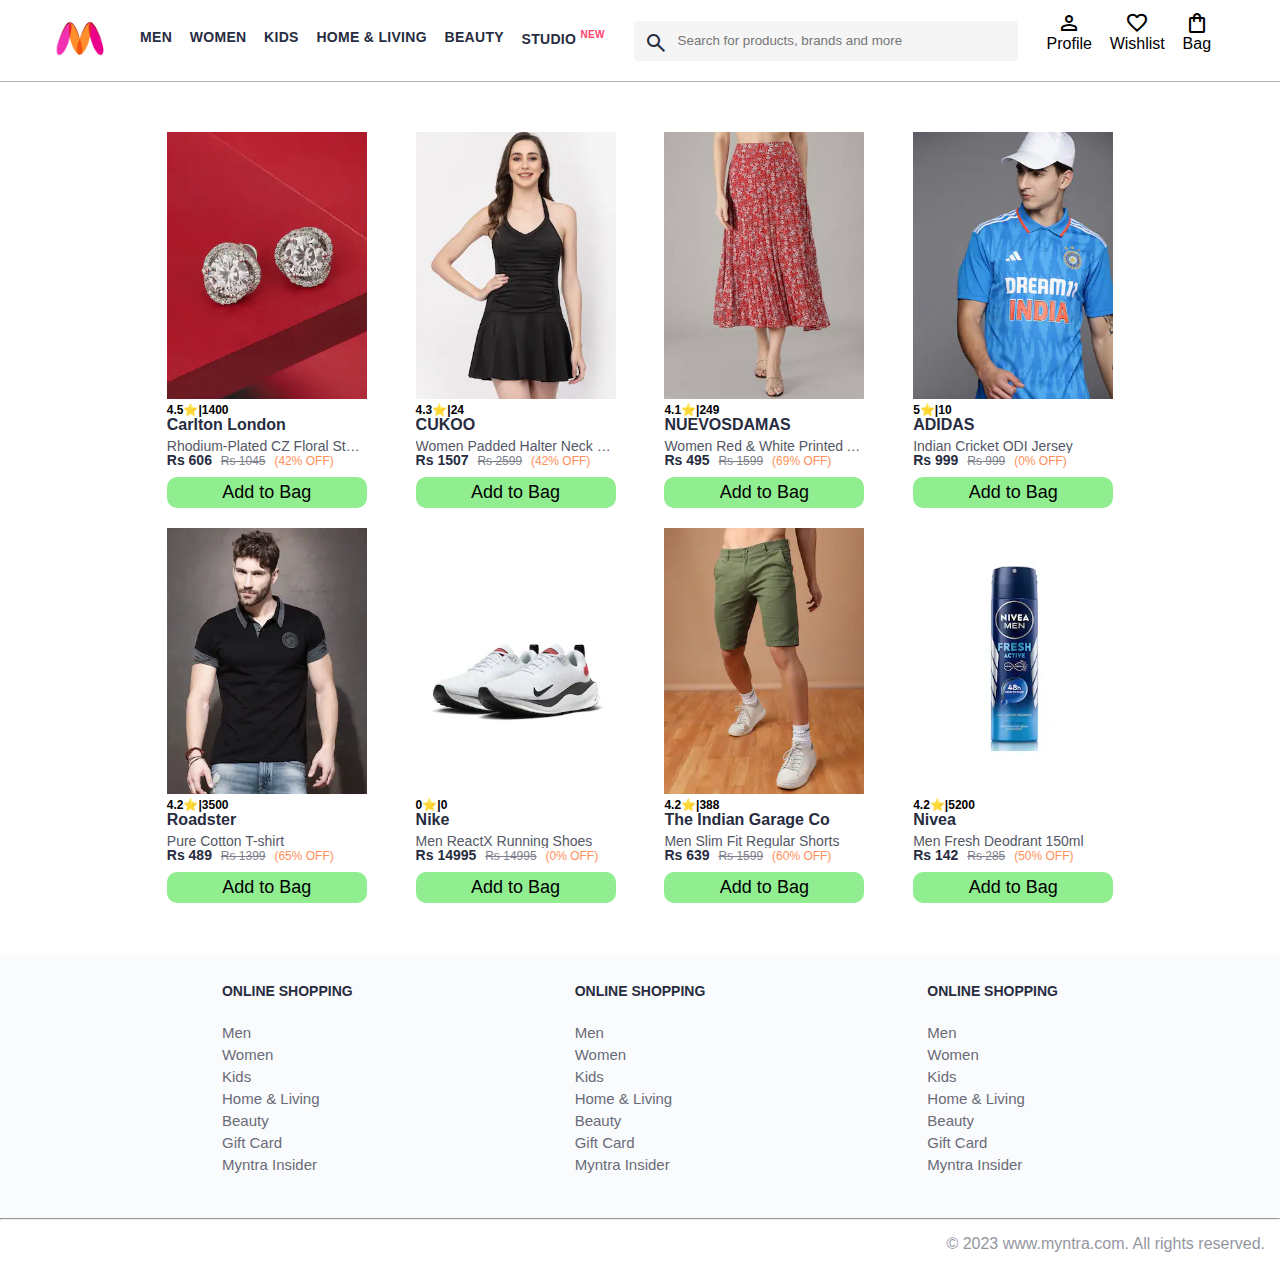
<file: index.html>
<!DOCTYPE html>
<html lang="en">

<head>
    <title>Myntra Functional Clone</title>
    <link rel="stylesheet" href="css/index.css">
    <link rel="stylesheet"
        href="https://fonts.googleapis.com/css2?family=Material+Symbols+Outlined:opsz,wght,FILL,GRAD@20..48,100..700,0..1,-50..200" />
</head>

<body>
    <header>
        <div class="logo_container">
            <a href="#"><img class="myntra_home" src="images/myntra_logo.webp" alt="Myntra Home"></a>
        </div>
        <nav class="nav_bar">
            <a href="#">Men</a>
            <a href="#">Women</a>
            <a href="#">Kids</a>
            <a href="#">Home & Living</a>
            <a href="#">Beauty</a>
            <a href="#">Studio <sup>New</sup></a>
        </nav>
        <div class="search_bar">
            <span class="material-symbols-outlined search_icon">search</span>
            <input class="search_input" placeholder="Search for products, brands and more">
        </div>
        <div class="action_bar">
            <div class="action_container">
                <span class="material-symbols-outlined action_icon">person</span>
                <span class="action_name">Profile</span>
            </div>

            <div class="action_container">
                <span class="material-symbols-outlined action_icon">favorite</span>
                <span class="action_name">Wishlist</span>
            </div>

            <a class="action_container" href="pages/bag.html">
                <span class="material-symbols-outlined action_icon">shopping_bag</span>
                <span class="action_name">Bag</span>
                <span class="bag-item-count">0</span>
            </a>
        </div>
    </header>
    <main>
        <div class="items-container">

        </div>

    </main>
    <footer>
        <div class="footer_container">
            <div class="footer_column">
                <h3>ONLINE SHOPPING</h3>

                <a href="#">Men</a>
                <a href="#">Women</a>
                <a href="#">Kids</a>
                <a href="#">Home & Living</a>
                <a href="#">Beauty</a>
                <a href="#">Gift Card</a>
                <a href="#">Myntra Insider</a>
            </div>

            <div class="footer_column">
                <h3>ONLINE SHOPPING</h3>

                <a href="#">Men</a>
                <a href="#">Women</a>
                <a href="#">Kids</a>
                <a href="#">Home & Living</a>
                <a href="#">Beauty</a>
                <a href="#">Gift Card</a>
                <a href="#">Myntra Insider</a>
            </div>

            <div class="footer_column">
                <h3>ONLINE SHOPPING</h3>

                <a href="#">Men</a>
                <a href="#">Women</a>
                <a href="#">Kids</a>
                <a href="#">Home & Living</a>
                <a href="#">Beauty</a>
                <a href="#">Gift Card</a>
                <a href="#">Myntra Insider</a>
            </div>
        </div>
        <hr>

        <div class="copyright">
            © 2023 www.myntra.com. All rights reserved.
        </div>
    </footer>
    <script src="data/items.js"></script>
    <script src="./index.js"></script>
</body>

</html>
</file>
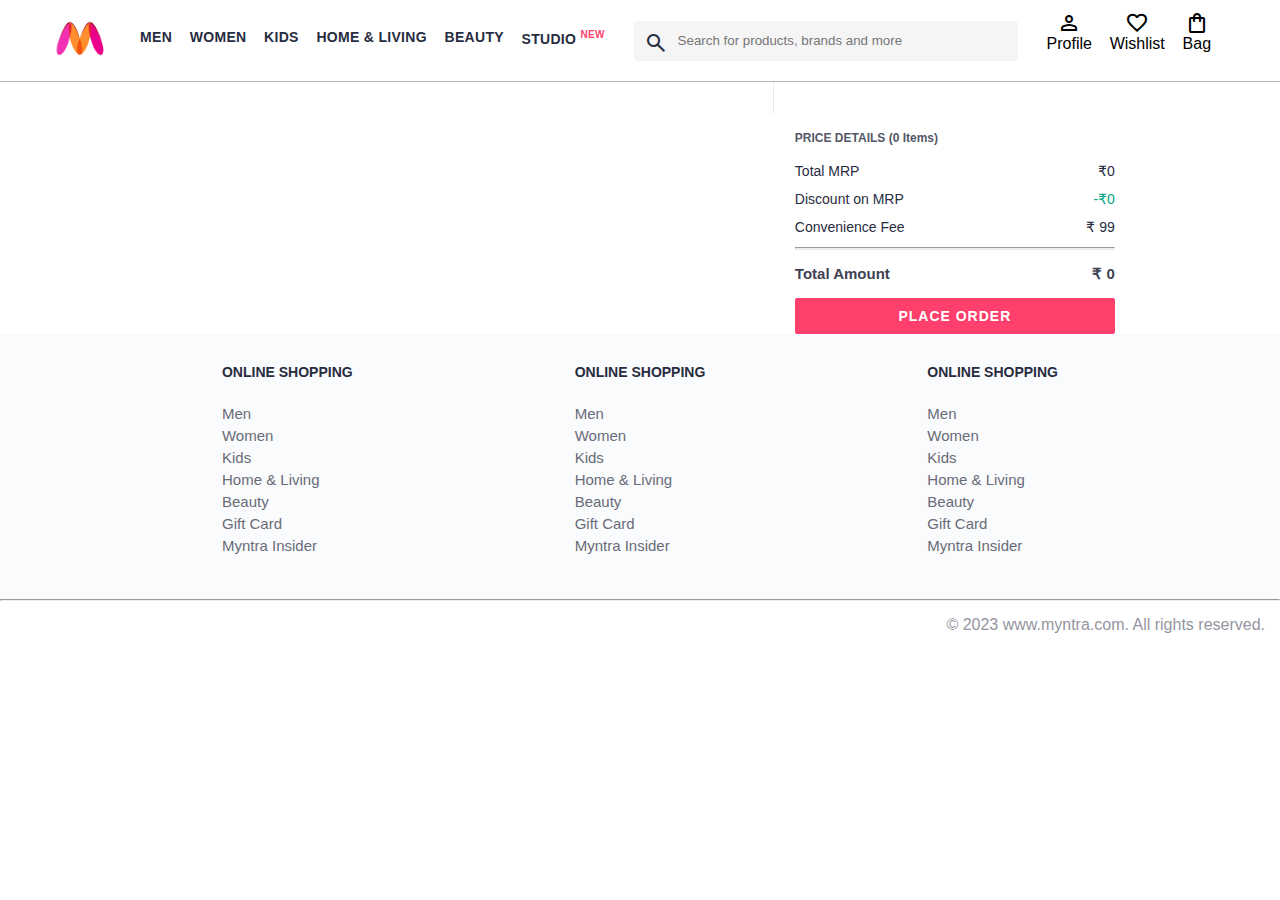
<file: pages/bag.html>
<!DOCTYPE html>
<html lang="en">

<head>
  <title>Myntra Clone</title>
  <link rel="stylesheet" href="../css/index.css">
  <link rel="stylesheet" href="../css/bag.css">
  <link rel="stylesheet"
    href="https://fonts.googleapis.com/css2?family=Material+Symbols+Outlined:opsz,wght,FILL,GRAD@20..48,100..700,0..1,-50..200" />
</head>

<body>
  <header>
    <div class="logo_container">
      <a href="#"><img class="myntra_home" src="../images/myntra_logo.webp" alt="Myntra Home"></a>
    </div>
    <nav class="nav_bar">
      <a href="#">Men</a>
      <a href="#">Women</a>
      <a href="#">Kids</a>
      <a href="#">Home & Living</a>
      <a href="#">Beauty</a>
      <a href="#">Studio <sup>New</sup></a>
    </nav>
    <div class="search_bar">
      <span class="material-symbols-outlined search_icon">search</span>
      <input class="search_input" placeholder="Search for products, brands and more">
    </div>
    <div class="action_bar">
      <div class="action_container">
        <span class="material-symbols-outlined action_icon">person</span>
        <span class="action_name">Profile</span>
      </div>

      <div class="action_container">
        <span class="material-symbols-outlined action_icon">favorite</span>
        <span class="action_name">Wishlist</span>
      </div>

      <div class="action_container">
        <span class="material-symbols-outlined action_icon">shopping_bag</span>
        <span class="action_name">Bag</span>
        <span class="bag-item-count">0</span>
      </div>
    </div>
  </header>
  <main>
    <div class="bag-page">
      <div class="bag-items-container">


      </div>
      <div class="bag-summary">

      </div>

    </div>
  </main>
  <footer>
    <div class="footer_container">
      <div class="footer_column">
        <h3>ONLINE SHOPPING</h3>

        <a href="#">Men</a>
        <a href="#">Women</a>
        <a href="#">Kids</a>
        <a href="#">Home & Living</a>
        <a href="#">Beauty</a>
        <a href="#">Gift Card</a>
        <a href="#">Myntra Insider</a>
      </div>

      <div class="footer_column">
        <h3>ONLINE SHOPPING</h3>

        <a href="#">Men</a>
        <a href="#">Women</a>
        <a href="#">Kids</a>
        <a href="#">Home & Living</a>
        <a href="#">Beauty</a>
        <a href="#">Gift Card</a>
        <a href="#">Myntra Insider</a>
      </div>

      <div class="footer_column">
        <h3>ONLINE SHOPPING</h3>

        <a href="#">Men</a>
        <a href="#">Women</a>
        <a href="#">Kids</a>
        <a href="#">Home & Living</a>
        <a href="#">Beauty</a>
        <a href="#">Gift Card</a>
        <a href="#">Myntra Insider</a>
      </div>
    </div>
    <hr>

    <div class="copyright">
      © 2023 www.myntra.com. All rights reserved.
    </div>
  </footer>
  <script src="../data/items.js"></script>
  <script src="../index.js"></script>
  <script src="./scripts/bag.js"></script>
</body>

</html>
</file>
<file: css/index.css>
/***************** Item Page CSS **************************/
/*.action_container {
    text-decoration: none;
}
a.action_container:link {
    color:black;
}
.item-details {
    cursor: pointer;
    width: 250px;
    margin: 10px;
}
.stars {
    font-size: 12px;
    font-weight: 700;
    text-align: left;
}
.company {
    font-size: 18px;
    font-weight: 700;
    line-height: 1;
    color: #282c3f;
    margin-bottom: 6px;
    overflow: hidden;
    text-overflow: ellipsis;
    white-space: nowrap;
    margin-top: 20px;
}
.item-name {
    color: #535766;
    font-size: 16px;
    line-height: 1;
    margin-bottom: 0;
    margin-top: 0;
    overflow: hidden;
    text-overflow: ellipsis;
    white-space: nowrap;
    font-weight: 400;
    display: block;
}
.price-container {
    margin-top: 10px;
}
.current-price {
    font-size: 14px;
    font-weight: 700;
    color: #282c3f;
}
.original-price {
    text-decoration: line-through;
    color: #7e818c;
    font-weight: 400;
    margin-left: 5px;
    font-size: 12px;
}
.discount-percentage {
    color: #ff905a;
    font-weight: 400;
    font-size: 12px;
    margin-left: 5px;
}
.btn-bag {
    background-color: lightgreen;
    border: none;
    padding: 5px 15px;
    border-radius: 10px;
    width: 100%;
    margin-top: 7px;
    font-size: 20px;
    cursor: pointer;
}
.bag-items {
    background-color: #f16565;
    white-space: nowrap;
    text-align: center;
    line-height: 18px;
    padding: 0 6px;
    height: 18px;
    position: relative;
    border-radius: 50%;
    font-size: 12px;
    color: #fff;
    left: 13px;
    top: -44px;
    font-weight: 700;
    cursor: pointer;
}*/

* {
    margin: 0;
    padding: 0;
    font-family: Assistant, -apple-system, BlinkMacSystemFont, Segoe UI, Roboto, Helvetica, Arial, sans-serif;
    box-sizing: border-box;
}

header {
    display: flex;
    background-color: #ffffff;
    height: 82px;
    justify-content: space-between;
    align-items: center;
    border-bottom: 1px solid #b6b1b1;
}

.myntra_home {
    height: 45px;
}

.logo_container {
    margin-left: 4%;
}

.action_bar {
    margin-right: 4%;
}

.nav_bar {
    display: flex;
    min-width: 500px;
    justify-content: space-evenly;
}

.nav_bar a {
    font-size: 14px;
    letter-spacing: .3px;
    color: #282c3f;
    font-weight: 700;
    text-transform: uppercase;
    text-decoration: none;
    padding: 28px 0;
    border-bottom: 5px solid #ffffff;
}

.nav_bar a:hover {
    border-bottom: 4px solid #f54e77;
}

.nav_bar a sup {
    color: #ff3f6c;
    font-size: 10px;
}

.search_bar {
    height: 40px;
    min-width: 200px;
    width: 30%;
    display: flex;
    align-items: center;
}

.search_icon {
    box-sizing: content-box;
    height: 20px;
    padding: 10px;

    background-color: #f5f5f6;
    color: #282c3f;
    font-weight: 300;
    border-radius: 4px 0 0 4px;
}

.search_input {
    color: #696e79;
    background-color: #f5f5f6;
    flex-grow: 1;
    height: 40px;
    border: 0;
    border-radius: 0 4px 4px 0;
}

.action_bar {
    display: flex;
    min-width: 200px;
    justify-content: space-evenly;
}

.action_container {
    display: flex;
    flex-direction: column;
    align-items: center;
}

/* Main section */
.banner_container {
    margin: 40px 0;
}

.banner_image {
    width: 100%;
}

.category_heading {
    text-transform: uppercase;
    color: #3e4152;
    letter-spacing: .15em;
    font-size: 1.8em;
    margin: 50px 0 10px 30px;
    max-height: 5em;
    font-weight: 700;
}

.category-items,
.items-container {
    width: 80%;
    margin: 50px 10%;
    display: flex;
    flex-wrap: wrap;
    justify-content: space-evenly;
}



.sale_item {
    width: 250px;
}

.footer_container {
    padding: 30px 0px 40px 0px;
    background: #FAFBFC;
    display: flex;
    justify-content: space-evenly;
}

.footer_column {
    display: flex;
    flex-direction: column;
}

.footer_column h3 {
    color: #282c3f;
    font-size: 14px;
    margin-bottom: 25px;
}

.footer_column a {
    color: #696b79;
    font-size: 15px;
    text-decoration: none;
    padding-bottom: 5px;
}

.copyright {
    color: #94969f;
    text-align: end;
    padding: 15px;
}

.items-container {
    width: 80%;
    margin: 40px 10%;
}

.item-container {
    width: 200px;
    margin: 10px;
}

.item-image {
    width: 100%;
}

.rating {
    font-size: 12px;
    font-weight: 700;

}

.company-name {
    font-size: 16px;
    font-weight: 700;
    line-height: 1;
    color: #282c3f;
    margin-bottom: 6px;
    overflow: hidden;
    text-overflow: ellipsis;
    white-space: nowrap;
}

.item-name {
    color: #535766;
    font-size: 14px;
    line-height: 1;
    margin-bottom: 0;
    margin-top: 0;
    overflow: hidden;
    text-overflow: ellipsis;
    white-space: nowrap;
    font-weight: 400;
    display: block;
}

.price {
    font-size: 14px;
    line-height: 15px;
    color: #282c3f;
    white-space: nowrap;

}


.current-price {
    font-size: 14px;
    font-weight: 700;
    color: #282c3f;
}

.original-price {
    text-decoration: line-through;
    color: #7e818c;
    font-weight: 400;
    margin-left: 5px;
    font-size: 12px;
}

.discount {
    color: #ff905a;
    font-weight: 400;
    font-size: 12px;
    margin-left: 5px;
}

.btn-add-bag {
    background-color: lightgreen;
    border: none;
    margin-top: 8px;
    font-size: 18px;
    padding: 5px 0px;
    width: 100%;
    padding: 5px 15px;
    border-radius: 10px;
    cursor: pointer;
}

.bag-item-count {
    background-color: #f16565;
    white-space: nowrap;
    text-align: center;
    line-height: 18px;
    padding: 0 6px;
    height: 18px;
    position: relative;
    border-radius: 50%;
    font-size: 12px;
    color: #fff;
    left: 13px;
    top: -44px;
    font-weight: 700;
    cursor: pointer;

}

.action_container {
    text-decoration: none;
}

a.action_container:link {
    color: black;
}
</file>
<file: css/bag.css>
.bag-items-container {
  display: inline-block;
  width: 64%;
  padding-right: 20px;
  border-right: 1px solid #eaeaec;
  padding-top: 32px;
  color: #282c3f;
  font-size: 13px;
  line-height: 1.42857143;
}

.bag-page {
  width: 75%;
  margin-left: 12.5%;
}

.bag-summary {
  vertical-align: top;
  display: inline-block;
  width: 35%;
  padding: 24px 0 0 16px;
  color: #282c3f;
  font-size: 13px;
  line-height: 1.42857143;
}

.bag-details-container {
  margin-bottom: 16px;
}

.price-header {
  font-size: 12px;
  font-weight: 700;
  margin: 24px 0 16px;
  color: #535766;
}

.price-item {
  margin-bottom: 12px;
  line-height: 16px;
  font-size: 14px;
  color: #282c3f;
}

.price-item-value {
  float: right;
}

.priceDetail-base-discount {
  color: #03a685;
}

.price-footer {
  font-weight: 700;
  font-size: 15px;
  padding-top: 16px;
  border-top: 1px solid #eaeaec;
  color: #3e4152;
  line-height: 16px;
}

.btn-place-order {
  width: 100%;
  letter-spacing: 1px;
  font-size: 14px;
  font-weight: 600;
  border-radius: 2px;
  border-width: 0px;
  padding: 10px 16px;
  background-color: rgb(255, 63, 108);
  color: rgb(255, 255, 255);
  cursor: pointer;
}

.bag-item-container {
  margin-bottom: 8px;
  background: #fff;
  font-size: 14px;
  border: 1px solid #eaeaec;
  border-radius: 4px;
  position: relative;
  padding: 12px 12px 0;
}

.item-left-part {
  position: absolute;
  background: rgb(255, 242, 223);
  height: 148px;
  width: 111px;
}

.item-right-part {
  padding-left: 12px;
  position: relative;
  min-height: 148px;
  margin-left: 111px;
  margin-bottom: 12px;
  font-weight: bold;
}

.bag-item-img {
  width: 100%;
}

.return-period {
  display: inline-flex;
  font-size: 14px;
  padding-top: 8px;
  font-weight: lighter;
}

.return-period-days {
  font-weight: 700;
  margin-right: 4px;
}

.delivery-details {
  margin-top: 5px;
  color: #282c3f;
  font-size: 12px;
  letter-spacing: -.1px;
  margin-bottom: 8px;
  line-height: 15px;
  font-weight: bold;
}

.delivery-details-days {
  color: #03a685;
}

.remove-from-cart {
  position: absolute;
  font-size: 25px;
  top: 10px;
  right: 18px;
  width: 14px;
  height: 14px;
  cursor: pointer;
}

.original-price {
  font-size: 80%
}
</file>
